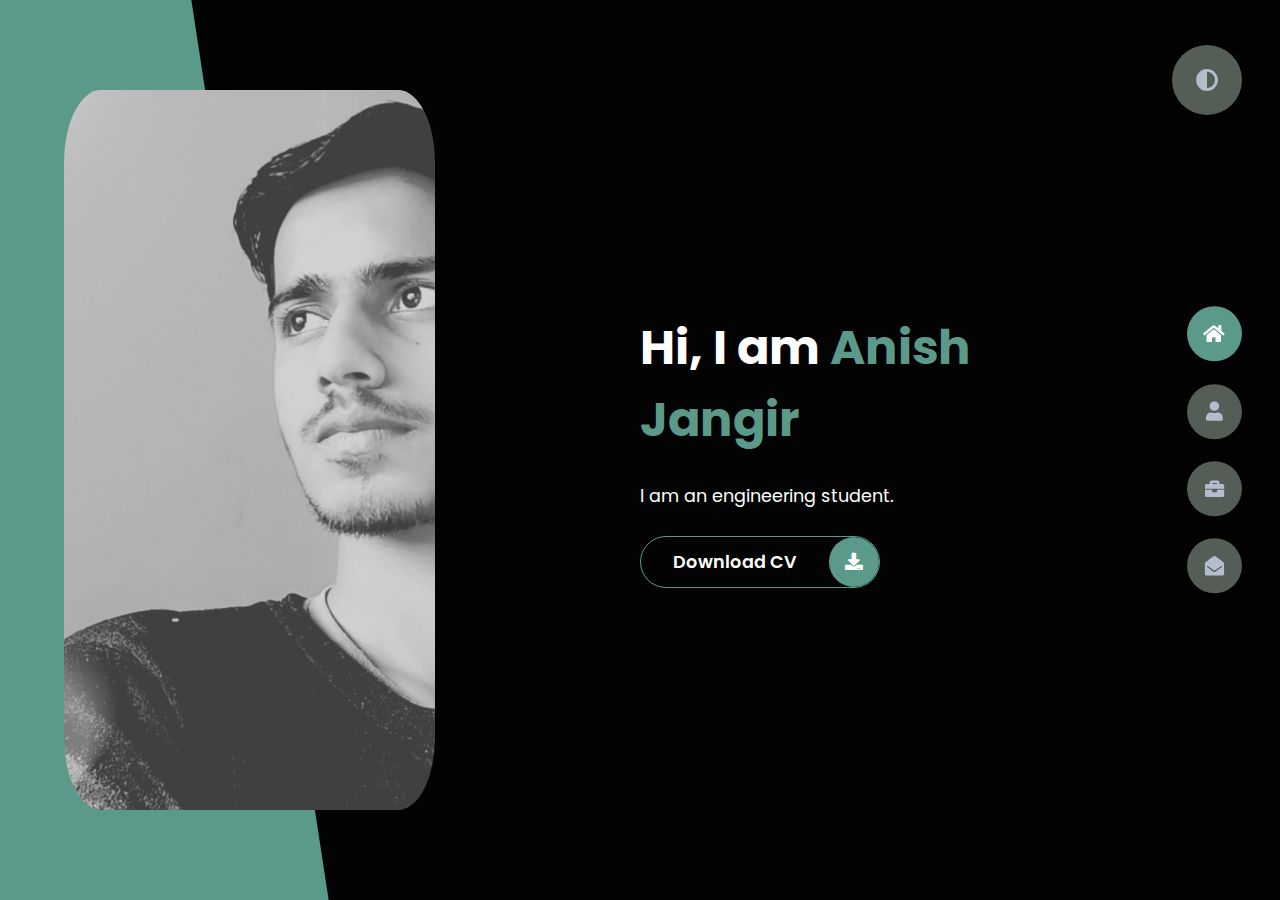
<file: Project 2/index.html>
<!DOCTYPE html>
<html lang="en">

<head>
    <meta charset="UTF-8">
    <meta http-equiv="X-UA-Compatible" content="IE=edge">
    <meta name="viewport" content="width=device-width, initial-scale=1.0">
    <title>Anish Jangir</title>
    <link rel="stylesheet" href="styles/styles.css">
    <link rel="preconnect" href="https://fonts.googleapis.com">
    <link rel="preconnect" href="https://fonts.gstatic.com" crossorigin>
    <link rel="stylesheet" href="https://cdnjs.cloudflare.com/ajax/libs/font-awesome/5.15.4/css/all.min.css"
        integrity="sha512-1ycn6IcaQQ40/MKBW2W4Rhis/DbILU74C1vSrLJxCq57o941Ym01SwNsOMqvEBFlcgUa6xLiPY/NS5R+E6ztJQ=="
        crossorigin="anonymous" referrerpolicy="no-referrer" />
    <link href="https://fonts.googleapis.com/css2?family=Poppins&display=swap" rel="stylesheet">
</head>

<body class="main-content">
    <!-- Home -->
    <header class="section sec1 header active" id="home">
        <div class="header-content">
            <div class="left-header">
                <div class="h-shape"></div>
                <div class="image">
                    <img src="img/anish1.png" alt="" class="home_img">
                </div>
            </div>
            <div class="right-header">
                <h1 class="name">
                    Hi, I am <span class="name">Anish Jangir</span>
                    
                </h1>
                <p>
                    I am an engineering student.
                </p>
                <div class="btn-con">
                    <a href="Resume.pdf" class="main-btn">
                        <span class="btn-text">Download CV</span>
                        <span class="btn-icon"><i class="fas fa-download"></i></span>
                    </a>
                </div>
            </div>
        </div>
    </header>

    
    <main>
        <!-- About section -->
        <section class="section sec2 about" id="about">
            <div class="main-title">
                <h2>About <span>me</span><span class="bg-text"></span></h2>
            </div>
            <div class="about-container">
                <div class="left-about">
                    <h4>Information About me</h4>
                    <p>
                        My name is Anish Jangir. Currently I am pursuing Btech in Computer Science from MNIT Jaipur.
                        I am also do competitive coding and web developement.
                    </p>
                    <div class="btn-con">
                        <a href="Anish_resume.pdf" class="main-btn">
                            <span class="btn-text">Download CV</span>
                            <span class="btn-icon"><i class="fas fa-download"></i></span>
                        </a>
                    </div>
                </div>
            <div class="about-stats">
                <h4 class="stat-title">My skills</h4>
                <div class="progress-bars">
                    <div class="progress-bar">
                        <div class="prog-title">C</div>
                        <div class="progress-con">
                            <p class="prog text">60%</p>
                            <div class="progress">
                                <span class="c"></span>
                            </div>
                        </div>
                    </div>
                    <div class="progress-bar">
                        <div class="prog-title">C++</div>
                        <div class="progress-con">
                            <p class="prog text">65%</p>
                            <div class="progress">
                                <span class="cpp"></span>
                            </div>
                        </div>
                    </div>
                    <div class="progress-bar">
                        <div class="prog-title">HTML</div>
                        <div class="progress-con">
                            <p class="prog text">68%</p>
                            <div class="progress">
                                <span class="html"></span>
                            </div>
                        </div>
                    </div>
                    <div class="progress-bar">
                        <div class="prog-title">CSS</div>
                        <div class="progress-con">
                            <p class="prog text">68%</p>
                            <div class="progress">
                                <span class="css"></span>
                            </div>
                        </div>
                    </div>
                    <div class="progress-bar">
                        <div class="prog-title">JAVASCRIPT</div>
                        <div class="progress-con">
                            <p class="prog text">68%</p>
                            <div class="progress">
                                <span class="javascript"></span>
                            </div>
                        </div>
                    </div>
                    <div class="progress-bar">
                        <div class="prog-title">REACTJS</div>
                        <div class="progress-con">
                            <p class="prog text">68%</p>
                            <div class="progress">
                                <span class="react"></span>
                            </div>
                        </div>
                    </div>
                    <div class="progress-bar">
                        <div class="prog-title">OOP's</div>
                        <div class="progress-con">
                            <p class="prog text">75%</p>
                            <div class="progress">
                                <span class="oop"></span>
                            </div>
                        </div>
                    </div>
                </div>
            </div>
            <h4 class="stat-title">My Timeline</h4>
            <div class="timeline">
                <div class="timeline-item">
                    <div class="tl-icon">
                        <i class="fas fa-graduation-cap"></i>
                    </div>
                    <p class="tl-duration">2020 - 2024</p>
                    <h5>Btech- <span>7.98 CGPA</span></h5>
                    <p>Malaviya National Institute of Technology, Jaipur </p>
                </div>
                <div class="timeline-item">
                    <div class="tl-icon">
                        <i class="fas fa-graduation-cap"></i>
                    </div>
                    <p class="tl-duration">2017 - 2018</p>
                    <h5>12th Board - <span>96.80%</span></h5>
                    <p>Board Of Secondary Education for Rajasthan, <br>
                    <p>Sararwati Public School , Neekathana</p>
                    </p>
                </div>
                <div class="timeline-item">
                    <div class="tl-icon">
                        <i class="fas fa-graduation-cap"></i>
                    </div>
                    <p class="tl-duration">2015 - 2016</p>
                    <h5>10th Board - <span>10.0 CGPA</span></h5>
                    <p> Central Board Of Secondary Education <br> Varda Smart School, Neemkathana</p>
                </div>
            </div>
        </section>

        <!-- portfolio -->
        <section class="section sec3 portfolio" id="portfolio">
            <div class="main-title">
                <h2>My <span>Work</span></h2>
            </div>
            <p class="port-text">
                Here is some of my work with their links.
            </p>
            <div class="portfolios">
                <div class="portfolio-item">
                    <div class="image">
                        <img src="img/port1.png" alt="">
                    </div>
                    <div class="hover-items">
                        <h3>Project source</h3>
                        <div class="icons">
                            <a href="https://github.com/4nish/Macrotitan" target="_blank"
                                class="icon">
                                <i class="fab fa-github"></i>
                            </a>
                        </div>
                    </div>
                </div>
                <div class="portfolio-item">
                    <div class="image">
                        <img src="img/port2.png" alt="">
                    </div>
                    <div class="hover-items">
                        <h3>Project source</h3>
                        <div class="icons">
                            <a href="https://github.com/4nish/travel" target="_blank"
                                class="icon">
                                <i class="fab fa-github"></i>
                            </a>
                        </div>
                    </div>
                </div>
                <div class="portfolio-item">
                    <div class="image">
                        <img src="img/port3.png" alt="">
                    </div>
                    <div class="hover-items">
                        <h3>Project source</h3>
                        <div class="icons">
                            <a href="https://github.com/4nish/petshop" target="_blank"
                                class="icon">
                                <i class="fab fa-github"></i>
                            </a>
                        </div>
                    </div>
                </div>
                
            </div>
        </section>

        <!-- contact Section -->
        <section class="section sec4 contact" id="contact">
            <div class="contact-container">
                <div class="main-title">
                    <h2>contact <span>Me</span></h2>
                </div>
                <div class="contact-content-con">
                    <div class="left-contact">
                        <h4>Contact me Here</h4>
                        <p>
                            Here are my all social media handles. You can find me there. Also there are my coding platform profiles and there links.
                        </p>
                        <div class="contact-info">
                            <div class="contact-item">
                                <div class="icon">
                                    <i class="fas fa-map-marker-alt"></i>
                                    Location
                                </div>
                                <p> : Neemkathana, Sikar </p>
                            </div>
                            <div class="contact-item">
                                <div class="icon">
                                    <i class="fas fa-envelope"></i>
                                    <span>Email</span>
                                </div>
                                <p>
                                    <span>: anishjangirnaresh@gmail.com</span>
                                </p>
                            </div>
                            <div class="contact-item">
                                <div class="icon">
                                    <i class="fas fa-phone-alt"></i>
                                    Mobile
                                </div>
                                <p> : 9784809335 </p>
                            </div>
                            <div class="contact-item">
                                <div class="icon">
                                    <i class="fas fa-globe-asia"></i>
                                    <p> Languages </p>
                                </div>
                                : English, Hindi
                            </div>
                        </div>
                        <div class="contact-icons">
                            <div class="contact-icon">
                                <a href="https://www.facebook.com/" target="_blank">
                                    <i class="fab fa-facebook-f"></i>
                                </a>
                                <a href="https://www.codechef.com/users/anish2002" target="_blank">
                                    <i class="fab fa-centercode"></i>
                                </a>
                                <a href="https://leetcode.com/chinuu/" target="_blank">
                                    <i class="fab fa-centercode"></i>
                                </a>
                                <a href="https://codeforces.com/profile/anishjangir" target="_blank">
                                    <i class="fab fa-centercode"></i>
                                </a>
                                <a href="https://github.com/4nish" target="_blank">
                                    <i class="fab fa-github"></i>
                                </a>
                                <a href="https://www.linkedin.com/in/anish-jangir-601663211/" target="_blank">
                                    <i class="fab fa-linkedin"></i>
                                </a>

                            </div>
                        </div>
                    </div>
                    <div class="right-contact">
                        <form action="https://formspree.io/f/xwkjebqj" method="POST" class="contact-form">
                            <div class="input-control i-c-2">
                                <input type="text" required placeholder="YOUR NAME" name="Name">
                                <input type="email" required placeholder="YOUR EMAIL" name="Email">
                            </div>
                            <div class="input-control">
                                <input type="text" required placeholder="ENTER SUBJECT" name="Subject">
                            </div>
                            <div class="input-control">
                                <textarea name="Text" id="" cols="15" rows="8" placeholder="Message Here..."></textarea>
                            </div>
                            <button type="submit" class="send-email">Send</button>
                        </form>
                    </div>
                </div>
            </div>
        </section>


    </main>

    <div class="controlls">
        <div class="control control-1 active-btn" data-id="home">
            <i class="fas fa-home"></i>
        </div>
        <div class="control control-2 " data-id="about">
            <i class="fas fa-user"></i>
        </div>
        <div class="control control-3 " data-id="portfolio">
            <i class="fas fa-briefcase"></i>
        </div>
        <div class="control control-4 " data-id="contact">
            <i class="fas fa-envelope-open"></i>
        </div>
    </div>
    <div class="theme-btn">
        <i class="fas fa-adjust"></i>
    </div>
    <script src="app.js"></script>

</body>

</html>
</file>
<file: Project 2/styles/styles.css>
* {
  margin: 0;
  padding: 0;
  box-sizing: border-box;
  list-style: none;
}

:root {
  --color-primary: #030303;
  --color-secondary: #5B9A8B;
  --color-white: #FFFFFF;
  --color-black: #000;
  --color-grey0: #f8f8f8;
  --color-grey-1: #dbe1e8;
  --color-grey-2: #b2becd;
  --color-grey-3: #6c7983;
  --color-grey-4: #545e56;
  --color-grey-5: #2a2e35;
  --color-grey-6: #12181b;
  --br-sm-2: 14px;
  --box-shadow-1: 0 3px 15px rgba(0, 0, 0, 0.3);
}

.light-mode {
  --color-primary: #faf6f5;
  --color-secondary: #F7E987;
  --color-white: #454e56;
  --color-black: #000;
  --color-grey0: #f8f8f8;
  --color-grey-1: #6c7983;
  --color-grey-2: #6c7983;
  --color-grey-3: #6c7983;
  --color-grey-4: #454e56;
  --color-grey-5: #f8f8f8;
  --color-grey-6: #12181b;
}

body {
  background-color: var(--color-primary);
  font-family: "Poppins", sans-serif;
  font-size: 1.1rem;
  color: var(--color-white);
  transition: all 0.4s ease-in-out;
}

a {
  display: inline-block;
  text-decoration: none;
  color: inherit;
  font-family: inherit;
}

header {
  min-height: 100vh;
  font-family: "Poppins", sans-serif;
  color: var(--color-white);
  overflow: hidden;
}

section {
  min-height: 100vh;
  width: 100%;
  position: absolute;
  left: 0;
  top: 0;
  padding: 3rem 18rem;
}

.section {
  transform: translateY(-100%) scale(0);
  background-color: var(--color-primary);
}

.sec1 {
  display: none;
  transform: translateY(0) scale(1);
}

.sec2 {
  display: none;
  transform: translateY(0) scale(1);
}

.sec3 {
  display: none;
  transform: translateY(0) scale(1);
}

.sec4 {
  display: none;
  transform: translateY(0) scale(1);
}

.active {
  display: block;
}


.controlls {
  position: fixed;
  z-index: 10;
  top: 50%;
  right: 3%;
  display: flex;
  flex-direction: column;
  align-items: center;
  justify-content: center;
  transform: translateY(-50%);
}
.controlls .active-btn {
  background-color: var(--color-secondary) !important;
}
.controlls .active-btn i {
  color: var(--color-white) !important;
}
.controlls .control {
  padding: 1rem;
  cursor: pointer;
  background-color: var(--color-grey-4);
  width: 55px;
  height: 55px;
  border-radius: 50%;
  display: flex;
  justify-content: center;
  align-items: center;
  margin: 0.7rem 0;
  box-shadow: var(--box-shadow-1);
}
.controlls .control i {
  font-size: 1.2rem;
  color: var(--color-grey-2);
  pointer-events: none;
}

.theme-btn {
  top: 5%;
  right: 3%;
  width: 70px;
  height: 70px;
  border-radius: 50%;
  background-color: var(--color-grey-4);
  cursor: pointer;
  position: fixed;
  display: flex;
  justify-content: center;
  align-items: center;
  box-shadow: 0 3px 15px rgba(0, 0, 0, 0.3);
}
.theme-btn:active {
  transform: translateY(-3px);
}
.theme-btn i {
  font-size: 1.4rem;
  color: var(--color-grey-2);
  pointer-events: none;
}

/*Header-content*/
.header-content {
  display: grid;
  grid-template-columns: repeat(2, 1fr);
  min-height: 100vh;
}
.header-content .left-header {
  display: flex;
  align-items: center;
  position: relative;
}
.header-content .left-header .h-shape {
  width: 65%;
  height: 100%;
  background-color: var(--color-secondary);
  position: absolute;
  left: 0;
  top: 0;
  z-index: -1;
  -webkit-clip-path: polygon(0 0, 46% 0, 79% 100%, 0% 100%);
          clip-path: polygon(0 0, 46% 0, 79% 100%, 0% 100%);
}
.header-content .left-header .image {
  border-radius: var(--br-sm-2);
  height: 80%;
  width: 58%;
  margin-left: 4rem;
  background-color: none;
}

.header-content .left-header .image img {
  width: 100%;
  height: 100%;
  -o-object-fit: cover;
     object-fit: cover;
     border-radius: 10%;
  
}
.header-content .left-header .image img:hover {
  filter: grayscale(0);
}
.header-content .right-header {
  display: flex;
  flex-direction: column;
  justify-content: center;
  padding-right: 18rem;
}
.header-content .right-header .name {
  font-size: 3rem;
}
.header-content .right-header .name span {
  color: var(--color-secondary);
}
.header-content .right-header p {
  margin: 1.5rem 0;
  line-height: 2rem;
}

/*About*/
.about-container {
  display: inline-block;
  grid-template-columns: repeat(2, 1fr);
  padding-top: 3.5rem;
  padding-bottom: 5rem;
}

.about-container .left-about {
  padding-right: 5rem;
}
.about-container .left-about p {
  line-height: 2rem;
  padding: 1rem;
  color: var(--color-grey-1);
}
.about-container .left-about h4 {
  font-size: 2rem;
  text-transform: uppercase;
}

.about-stats {
  padding-bottom: 4rem;
}
.about-stats .progress-bars {
  display: grid;
  grid-template-columns: repeat(2, 1fr);
  grid-gap: 2rem;
}
.about-stats .progress-bars .progress-bar {
  display: flex;
  flex-direction: column;
}
.about-stats .progress-bars .progress-bar .prog-title {
  text-transform: uppercase;
  font-weight: 500;
}
.about-stats .progress-bars .progress-bar .progress-con {
  display: flex;
  align-items: center;
}
.about-stats .progress-bars .progress-bar .progress-con .prog-text {
  color: var(--color-grey-2);
}
.about-stats .progress-bars .progress-bar .progress-con .progress {
  width: 100%;
  height: 0.45rem;
  background-color: var(--color-grey-4);
  margin-left: 1rem;
  position: relative;
}
.about-stats .progress-bars .progress-bar .progress-con .progress span {
  position: absolute;
  top: 0;
  left: 0;
  height: 100%;
  background-color: var(--color-secondary);
  width: 60%;
}
.about-stats .progress-bars .progress-bar .progress-con .progress .c {
  width: 75%;
}
.about-stats .progress-bars .progress-bar .progress-con .progress .cpp {
  width: 80%;
}
.about-stats .progress-bars .progress-bar .progress-con .progress .html {
  width: 70%;
}
.about-stats .progress-bars .progress-bar .progress-con .progress .oop {
  width: 80%;
}
.about-stats .progress-bars .progress-bar .progress-con .progress .css {
  width: 70%;
}
.about-stats .progress-bars .progress-bar .progress-con .progress .react {
  width: 70%;
}
.about-stats .progress-bars .progress-bar .progress-con .progress .javascript {
  width: 60%;
}

.stat-title {
  text-transform: uppercase;
  font-size: 1.4rem;
  text-align: center;
  padding: 3.5rem 0;
  position: relative;
}
.stat-title::before {
  content: "";
  position: absolute;
  left: 50%;
  top: 0;
  width: 40%;
  height: 1px;
  background-color: var(--color-grey-5);
  transform: translateX(-50%);
}

/*timeline*/
.timeline {
  display: inline-block;
  grid-template-columns: repeat(2, 1fr);
  grid-gap: 2rem;
  padding-bottom: 3rem;
}
.timeline .timeline-item {
  position: relative;
  padding-left: 3rem;
  border-left: 1px solid var(--color-grey-5);
}
.timeline .timeline-item .tl-icon {
  position: absolute;
  left: -27px;
  top: 0;
  background-color: var(--color-secondary);
  width: 50px;
  height: 50px;
  border-radius: 50%;
  display: flex;
  align-items: center;
  justify-content: center;
}
.timeline .timeline-item .tl-icon i {
  font-size: 1.3rem;
}
.timeline .timeline-item .tl-duration {
  padding: 0.2rem 0.6rem;
  background-color: var(--color-grey-5);
  border-radius: 15px;
  display: inline-block;
  font-size: 0.8rem;
  text-transform: uppercase;
  font-weight: 500;
}
.timeline .timeline-item h5 {
  padding: 1rem 0;
  text-transform: uppercase;
  font-size: 1.3rem;
  font-weight: 600;
}
.timeline .timeline-item h5 span {
  color: var(--color-grey-2);
  font-weight: 500;
  font-size: 1.2rem;
}
.timeline .timeline-item h5 p {
  color: var(--color-grey-2);
}

.port-text {
  padding: 2rem 0;
  text-align: center;
}

.portfolios {
  display: grid;
  grid-template-columns: repeat(3, 1fr);
  grid-gap: 2rem;
  margin-top: 3rem;
}
.portfolios .portfolio-item {
  position: relative;
  border-radius: 15px;
}
.portfolios .portfolio-item img {
  width: 100%;
  height: 300px;
  -o-object-fit: cover;
     object-fit: cover;
  border-radius: 15px;
}
.portfolios .portfolio-item .hover-items {
  width: 100%;
  height: 100%;
  background-color: var(--color-secondary);
  position: absolute;
  left: 0;
  top: 0;
  border-radius: 15px;
  display: flex;
  justify-content: center;
  align-items: center;
  flex-direction: column;
  opacity: 0;
  transform: scale(0);
  transition: all 0.4s ease-in-out;
}
.portfolios .portfolio-item .hover-items h3 {
  font-size: 1.5rem;
  color: var(--color-white);
  margin-bottom: 1.5rem;
}
.portfolios .portfolio-item .hover-items .icons {
  display: flex;
  justify-content: center;
  align-items: center;
}
.portfolios .portfolio-item .hover-items .icons .icon {
  background-color: var(--color-black);
  border-radius: 50%;
  width: 50px;
  height: 50px;
  display: flex;
  justify-content: center;
  align-items: center;
  margin: 0 1rem;
  cursor: pointer;
  transition: all 0.4s ease-in-out;
}
.portfolios .portfolio-item .hover-items .icons .icon i {
  font-size: 1.5rem;
  color: var(--color-white);
  margin: 0 1rem;
}
.portfolios .portfolio-item .hover-items .icons .icon:hover {
  background-color: var(--color-white);
}
.portfolios .portfolio-item .hover-items .icons .icon:hover i {
  color: var(--color-primary);
}

.portfolio-item:hover .hover-items {
  opacity: 1;
  transform: scale(1);
}

.contact-content-con {
  display: flex;
  padding-top: 3.5rem;
}
.contact-content-con .left-contact {
  flex: 2;
}
.contact-content-con .left-contact h4 {
  margin-top: 1rem;
  font-size: 2rem;
  text-transform: uppercase;
}
.contact-content-con .left-contact p {
  margin: 1rem 0;
  line-height: 2rem;
}
.contact-content-con .left-contact .contact-info .contact-item {
  display: flex;
  align-items: center;
  justify-content: space-between;
}
.contact-content-con .left-contact .contact-info .contact-item p {
  margin: 0.3rem 0 !important;
  padding: 0 !important;
}
.contact-content-con .left-contact .contact-info .contact-item .icon {
  display: grid;
  grid-template-columns: 40px 1fr;
}
.contact-content-con .left-contact .contact-info .contact-item .icon i {
  display: flex;
  align-items: center;
  font-size: 1.3rem;
}
.contact-content-con .left-contact .contact-icon {
  display: flex;
  margin-top: 2rem;
}
.contact-content-con .left-contact .contact-icon a {
  display: flex;
  align-items: center;
  color: var(--color-white);
  background-color: var(--color-grey-5);
  cursor: pointer;
  justify-content: center;
  width: 50px;
  height: 50px;
  border-radius: 50%;
  margin: 0 0.4rem;
  transition: all 0.4s ease-in-out;
}
.contact-content-con .left-contact .contact-icon a:hover {
  background-color: var(--color-secondary);
}
.contact-content-con .left-contact .contact-icon a:hover i {
  color: var(--color-primary);
}
.contact-content-con .left-contact .contact-icon a i {
  display: flex;
  align-items: center;
  justify-content: center;
  font-size: 1.3rem;
}
.contact-content-con .right-contact {
  flex: 3;
  margin-left: 3rem;
}
.contact-content-con .right-contact .input-control {
  margin: 1.5rem;
}
.contact-content-con .right-contact .input-control input, .contact-content-con .right-contact .input-control textarea {
  border-radius: 30px;
  font-weight: inherit;
  font-size: inherit;
  font-family: inherit;
  padding: 0.8rem 1.1rem;
  outline: none;
  border: none;
  background-color: var(--color-grey-5);
  width: 100%;
  color: var(--color-white);
  resize: none;
}
.contact-content-con .right-contact .i-c-2 {
  display: flex;
}
.contact-content-con .right-contact .i-c-2 :last-child {
  margin-left: 1.5rem;
}
.contact-content-con .right-contact .submit-btn {
  display: flex;
  justify-content: flex-start;
}

/*Independent Component*/
.btn-con {
  display: flex;
  align-self: flex-start;
}


.main-btn {
  border-radius: 30px;
  color: inherit;
  font-weight: 600;
  position: relative;
  border: 1px solid var(--color-secondary);
  display: flex;
  align-self: flex-start;
  display: flex;
  align-items: center;
  overflow: hidden;
}
.main-btn .btn-text {
  padding: 0 2rem;
}
.main-btn .btn-icon {
  background-color: var(--color-secondary);
  display: flex;
  align-items: center;
  justify-content: center;
  border-radius: 50%;
  padding: 1rem;
}
.main-btn::before {
  content: "";
  position: absolute;
  top: 0;
  right: 0;
  transform: translateX(100%);
  transition: all 0.4s ease-out;
  z-index: -1;
}
.main-btn:hover {
  transition: all 0.4s ease-out;
}
.main-btn:hover::before {
  width: 100%;
  height: 100%;
  background-color: var(--color-secondary);
  transform: translateX(0);
  transition: all 0.4s ease-out;
}

.main-title {
  text-align: center;
}
.main-title h2 {
  position: relative;
  text-transform: uppercase;
  font-size: 4rem;
  font-weight: 700;
}
.main-title h2 span {
  color: var(--color-secondary);
}

.send-email {
  background-color: var(--color-secondary);
  border: none;
  color: white;
  border-radius: 12px;
  padding: 15px 32px;
  text-align: center;
  text-decoration: none;
  display: inline-block;
  font-size: 16px;
}

@media screen and (max-width: 600px) {
  .about-container {
    grid-template-columns: 1fr;
  }
  .about-container .right-about {
    grid-template-columns: 1fr;
    padding-top: 2.5rem;
  }
  .about-container .left-about {
    padding-right: 0;
  }
  .about-container .left-about p {
    padding-left: 0;
  }
  .timeline {
    grid-template-columns: 1fr;
    padding-bottom: 6rem;
  }
  .portfolios {
    grid-template-columns: 1fr;
    padding-bottom: 6rem;
  }
  .section {
    padding: 2rem 2.5rem;
  }
  .main-title h2 {
    font-size: 2rem;
  }
  .main-title h2 span {
    font-size: 2.5rem;
  }
  
}
@media screen and (max-width: 1432px) {
  header {
    padding: 0 !important;
  }
  .section {
    padding: 7rem 11rem;
  }
  .contact-content-con {
    flex-direction: column;
  }
  .contact-content-con .right-contact {
    margin-left: 0;
    margin-top: 2.5rem;
  }
  .contact-content-con .right-contact .i-c-2 {
    flex-direction: column;
  }
  .contact-content-con .right-contact .i-c-2 :last-child {
    margin-left: 0;
    margin-top: 1.5rem;
  }
}
@media screen and (max-width: 1070px) {
  .about-container {
    grid-template-columns: 1fr;
  }
  .about-container .right-about {
    padding-top: 2.5rem;
  }
  .portfolios {
    grid-template-columns: 1fr 1fr;
  }
  .main-title h2 {
    font-size: 4rem;
  }
  .main-title h2 span {
    font-size: 4rem;
  }
  
}
@media screen and (max-width: 970px) {
  .section {
    padding: 7rem 6rem;
  }
  header {
    padding: 0;
  }
  header .right-header {
    padding: 0 !important;
  }
  .theme-btn {
    width: 50px;
    height: 50px;
  }
  .header-content {
    grid-template-columns: 1fr;
    padding: 6rem;
  }
  .left-header .h-shape {
    display: none;
  }
  .right-header {
    grid-row: 1;
    width: 90%;
    margin: 0 auto;
  }
  .right-header .name {
    font-size: 2.5rem !important;
  }
  .header-content .left-header .image {
    margin: 0 auto;
    width: 90%;
  }
  .controlls {
    top: auto;
    bottom: 0;
    flex-direction: row;
    justify-content: center;
    left: 50%;
    transform: translateX(-50%);
    width: 100%;
    background-color: var(--color-grey-5);
  }
  .controlls .control {
    margin: 0.3rem 1rem;
  }
}
@media screen and (max-width: 710px) {
  .section {
    padding: 7rem 3rem;
  }
  .about-stats .progress-bars {
    grid-template-columns: 1fr;
  }
  .main-title h2 {
    font-size: 3rem;
  }
  .main-title h2 span {
    font-size: 3rem;
  }
  
}
</file>
